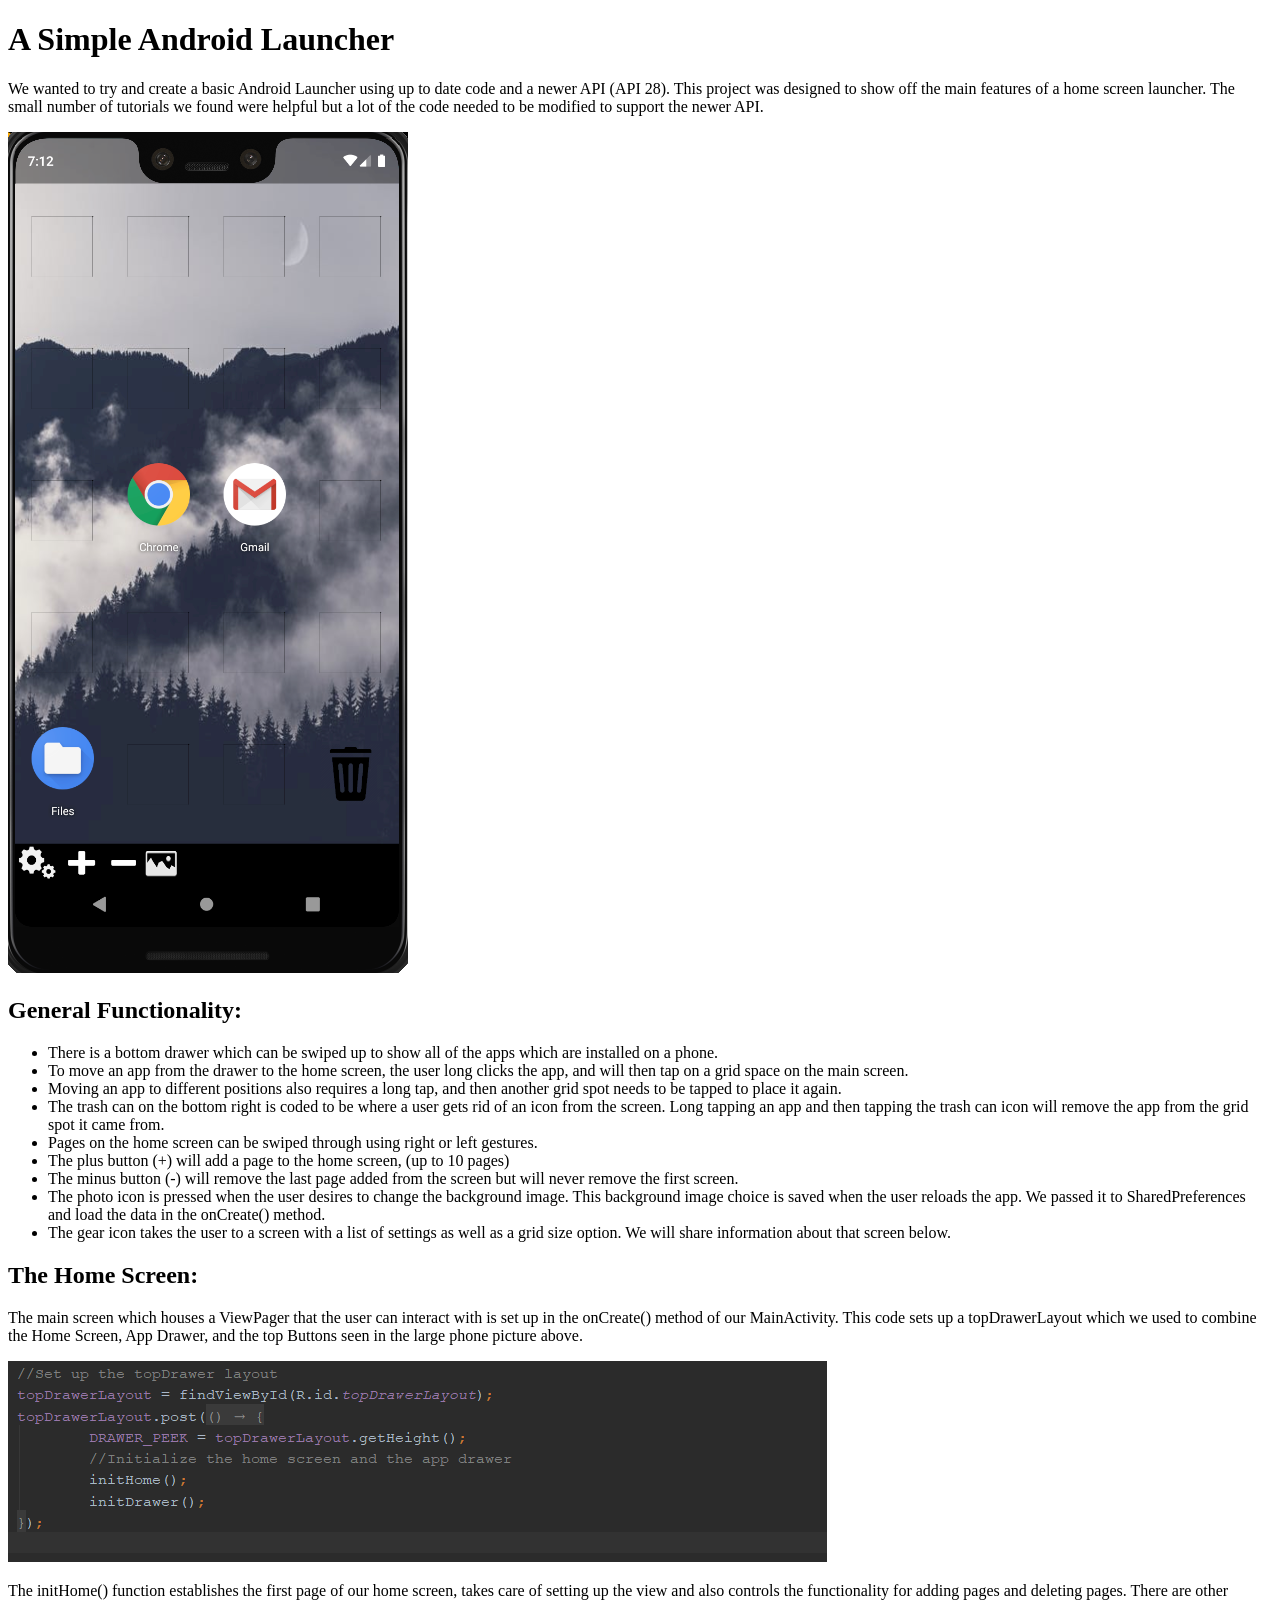
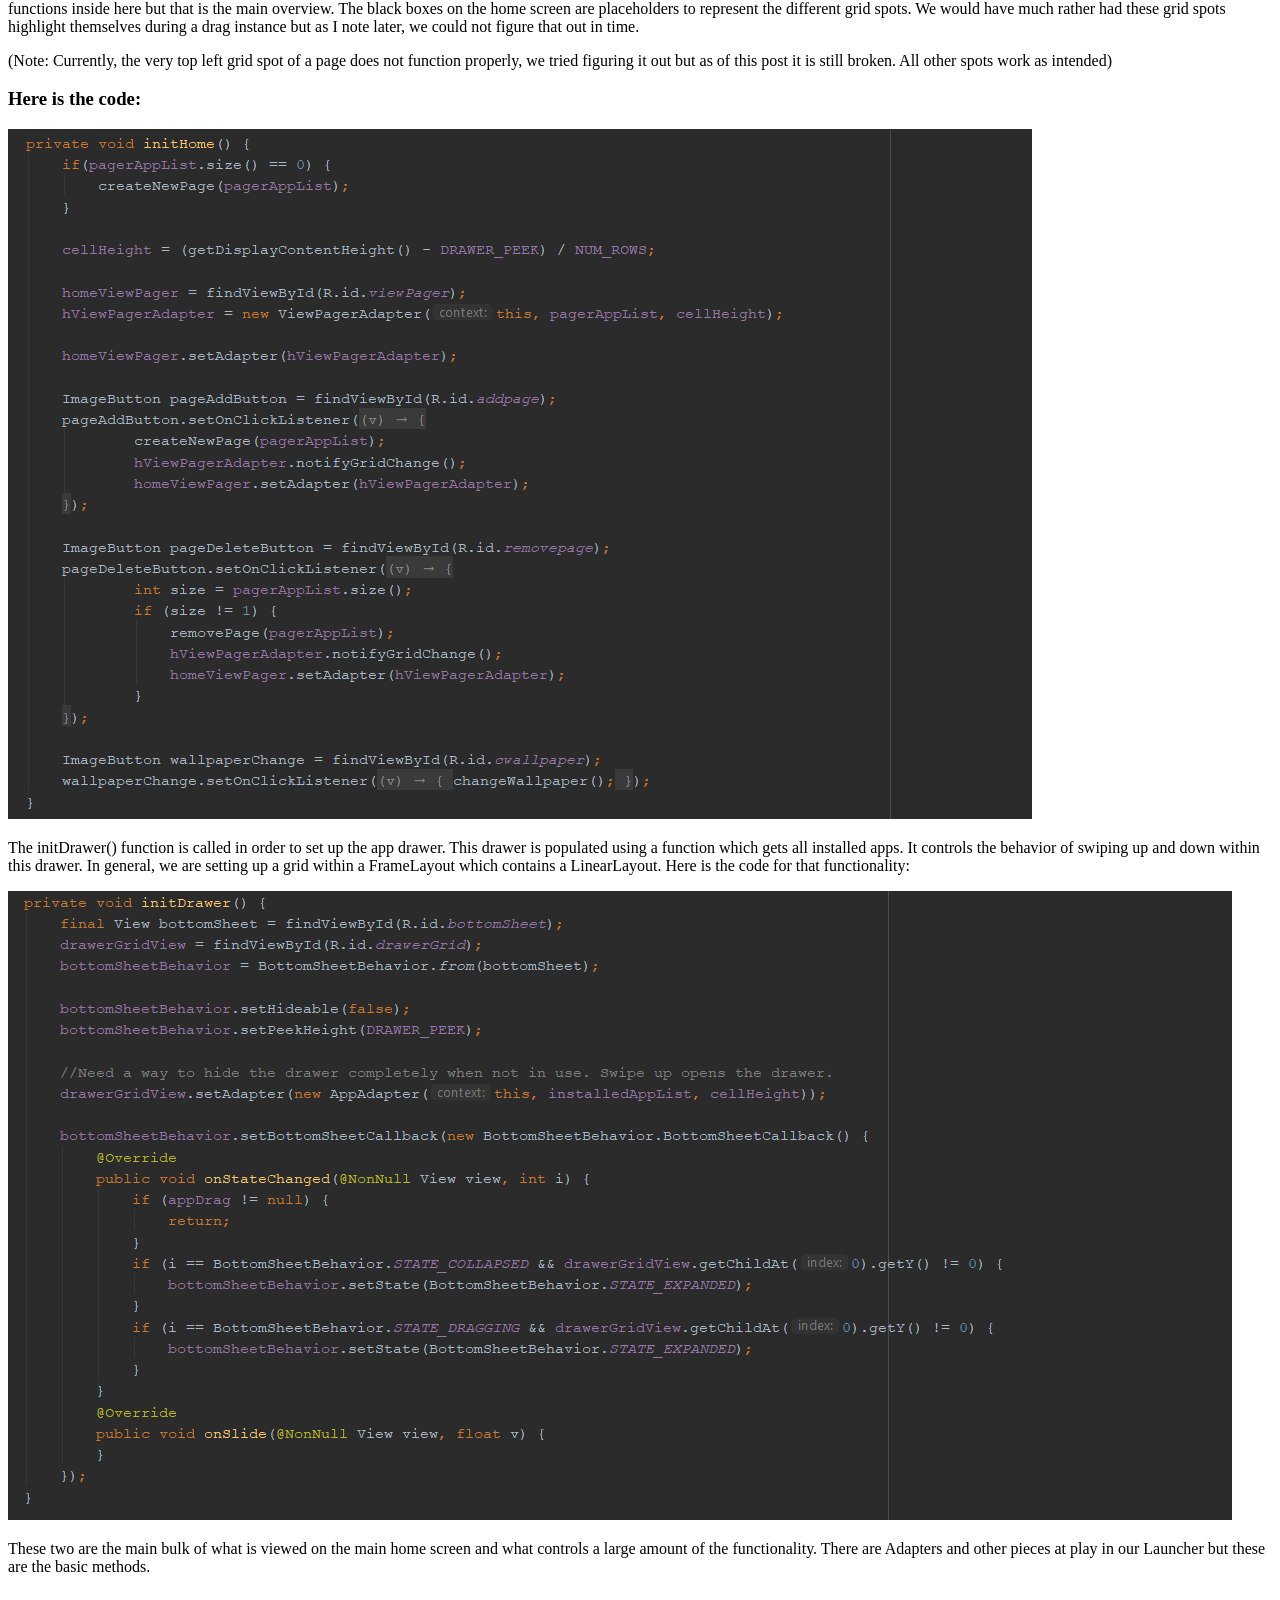
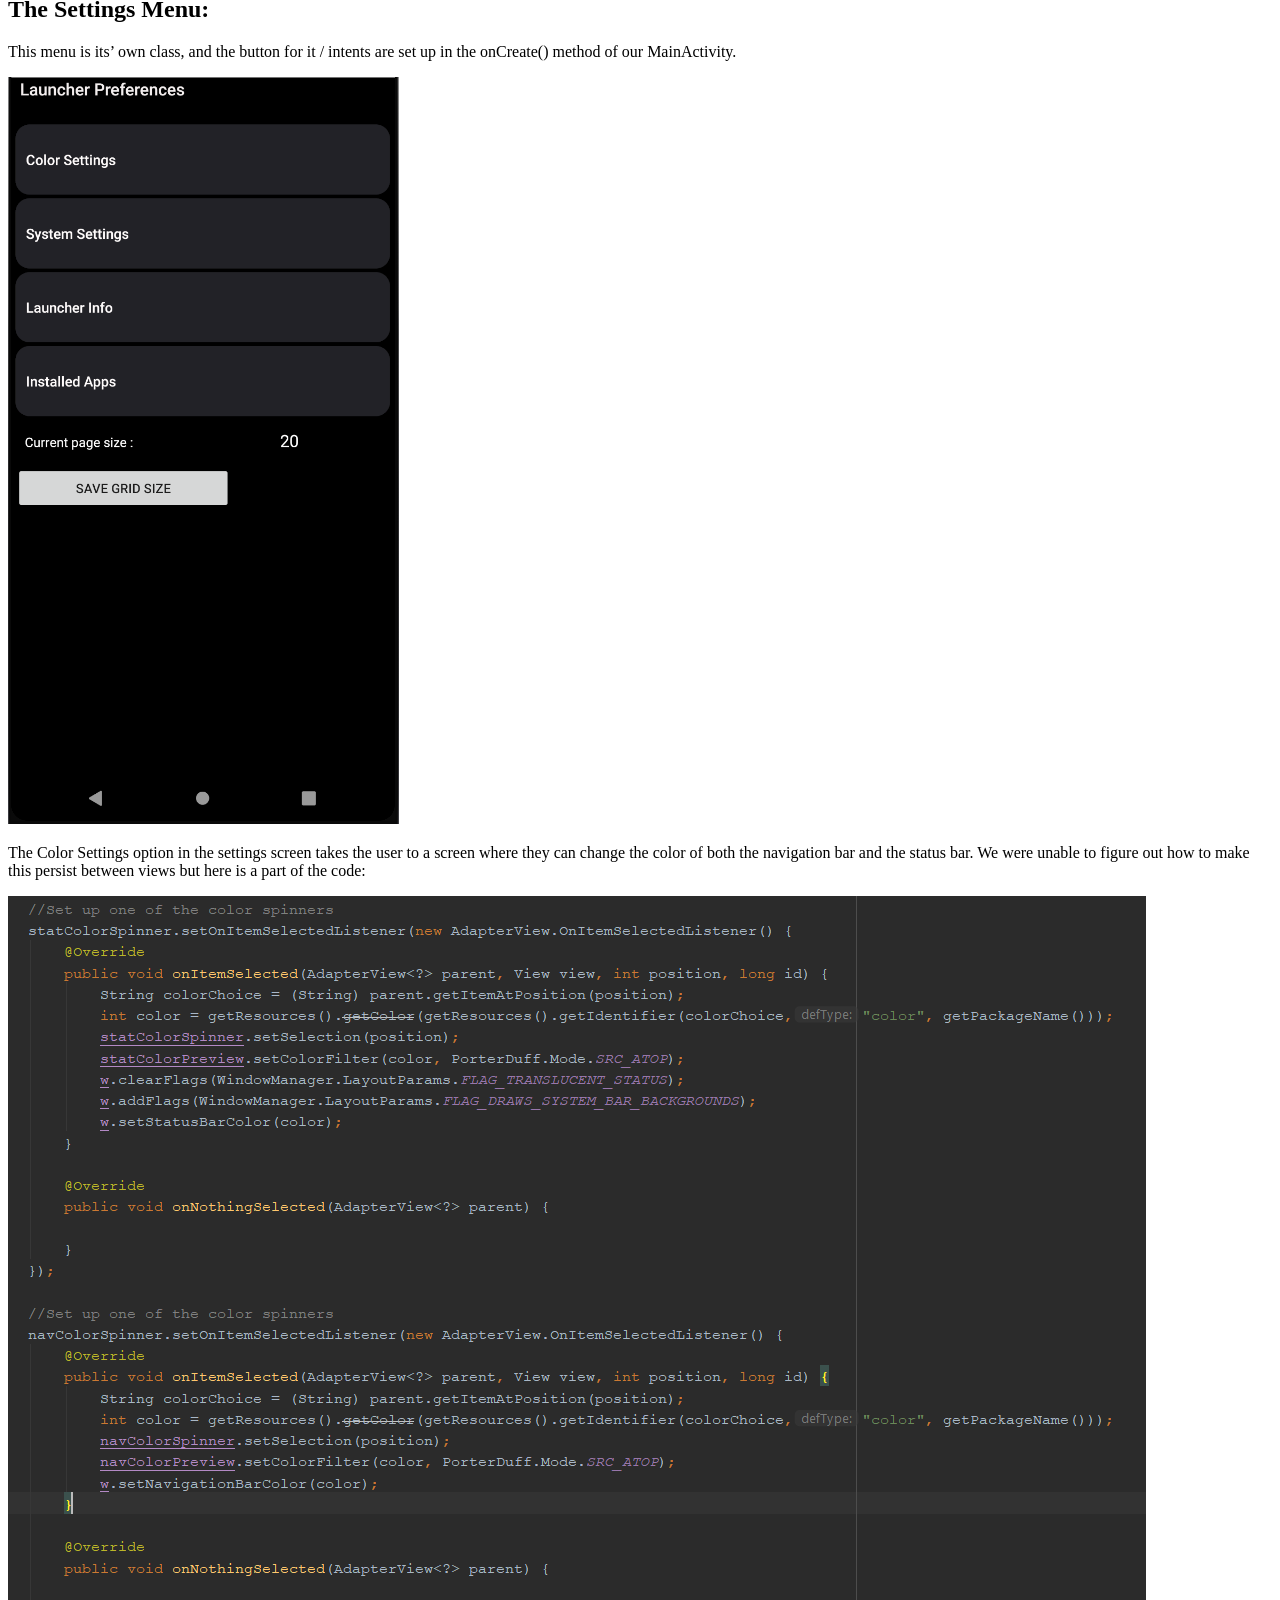
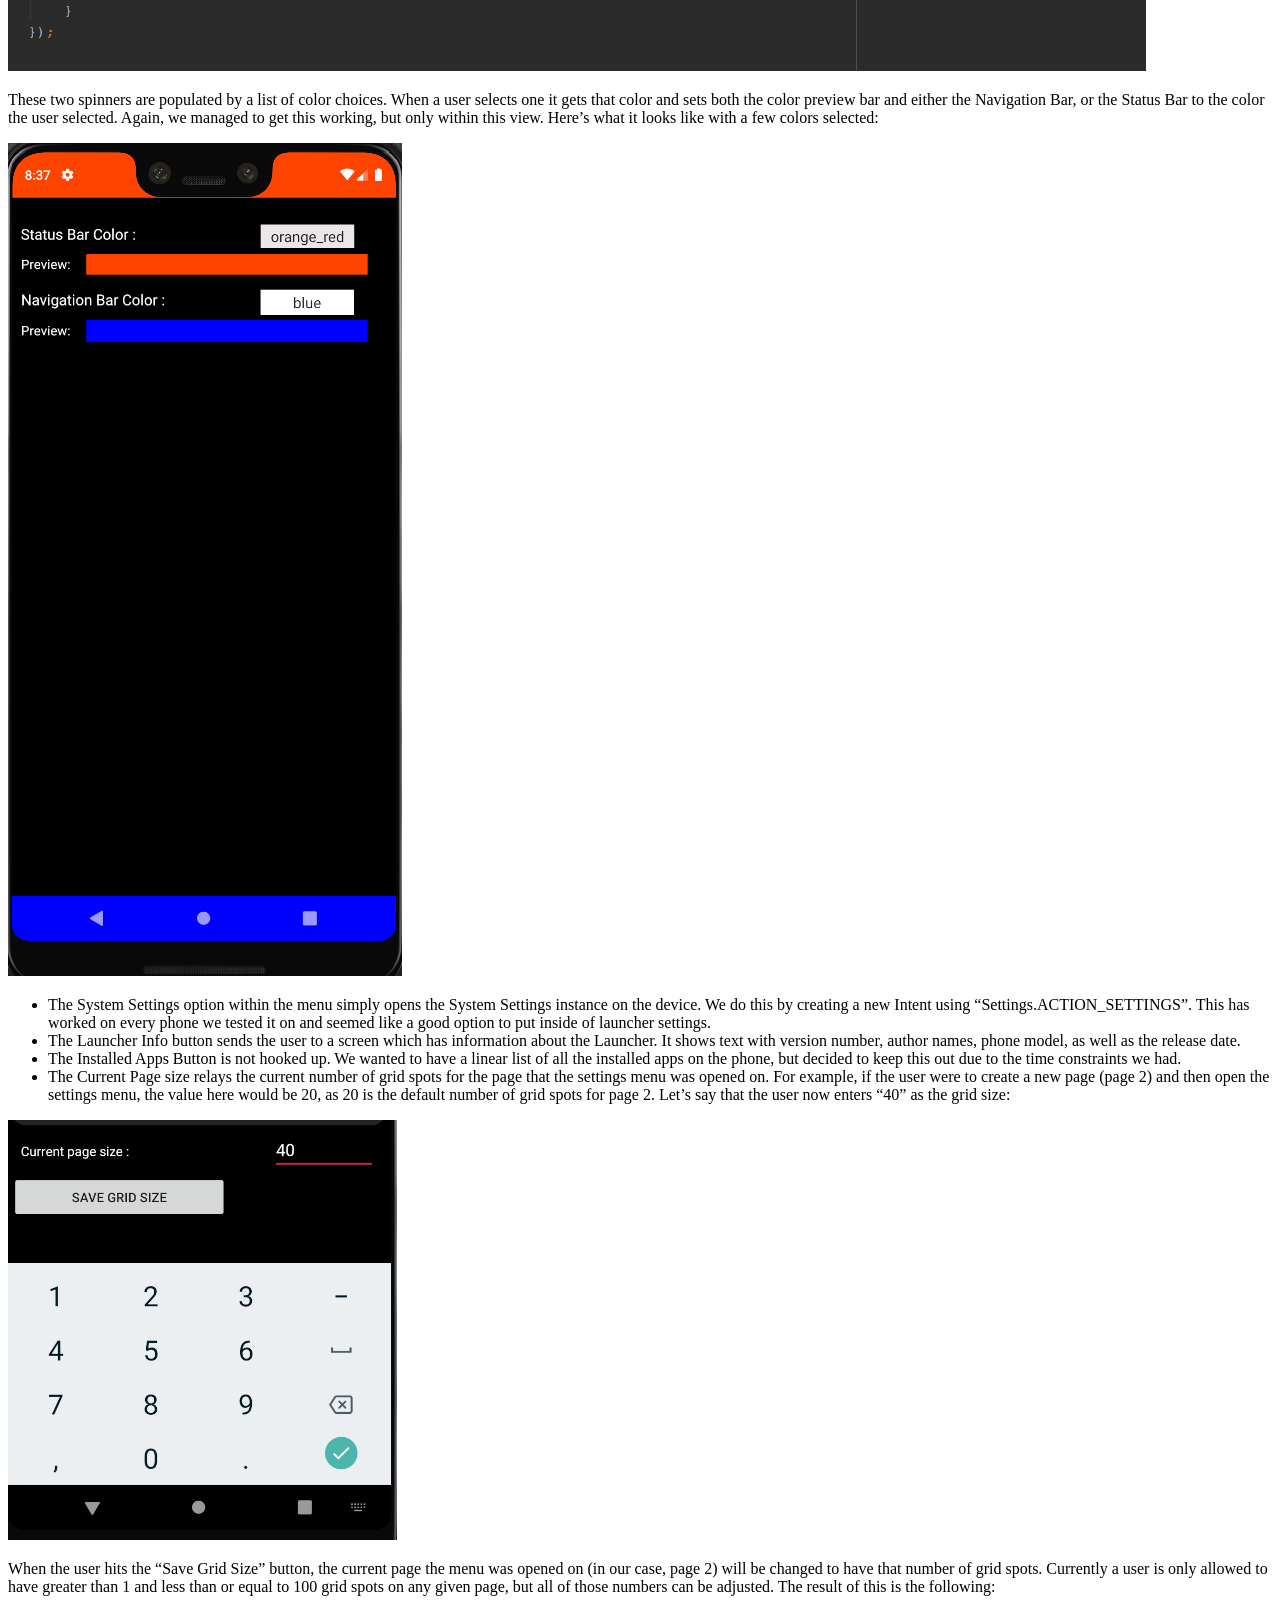
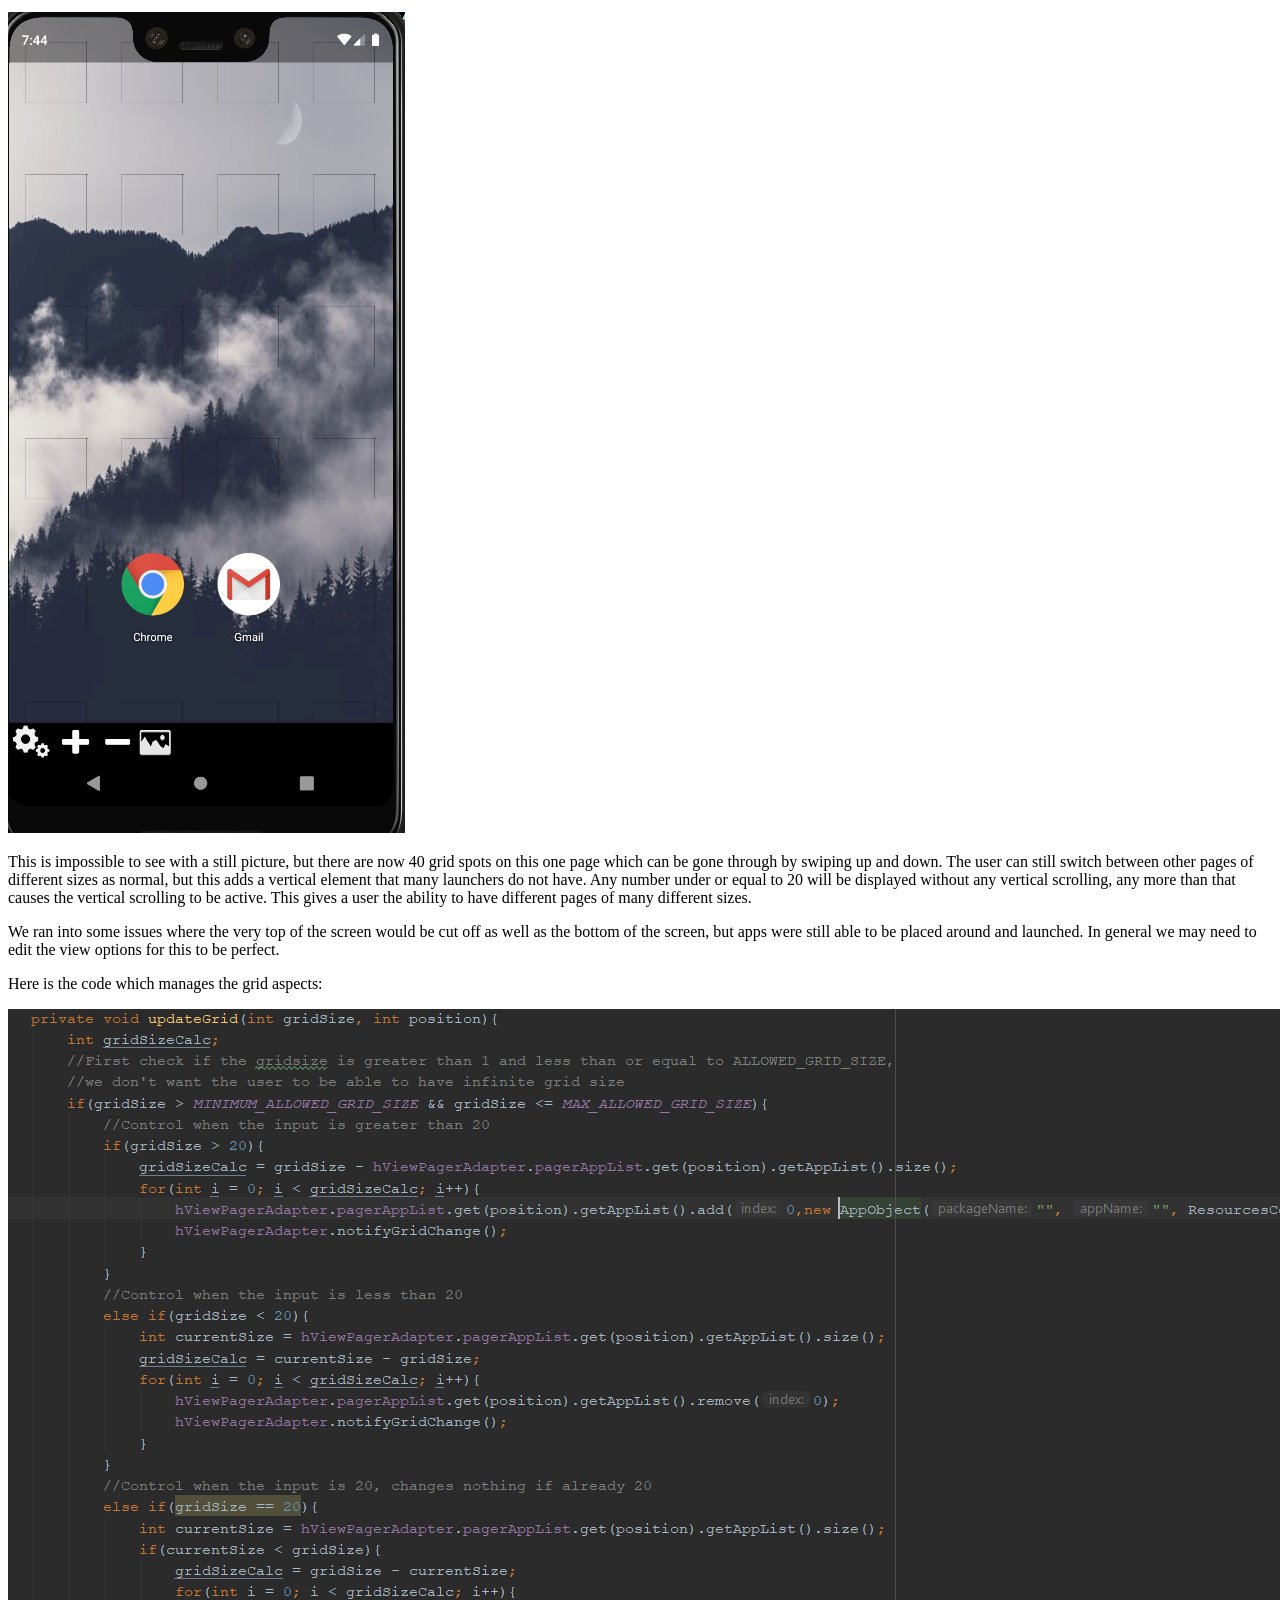
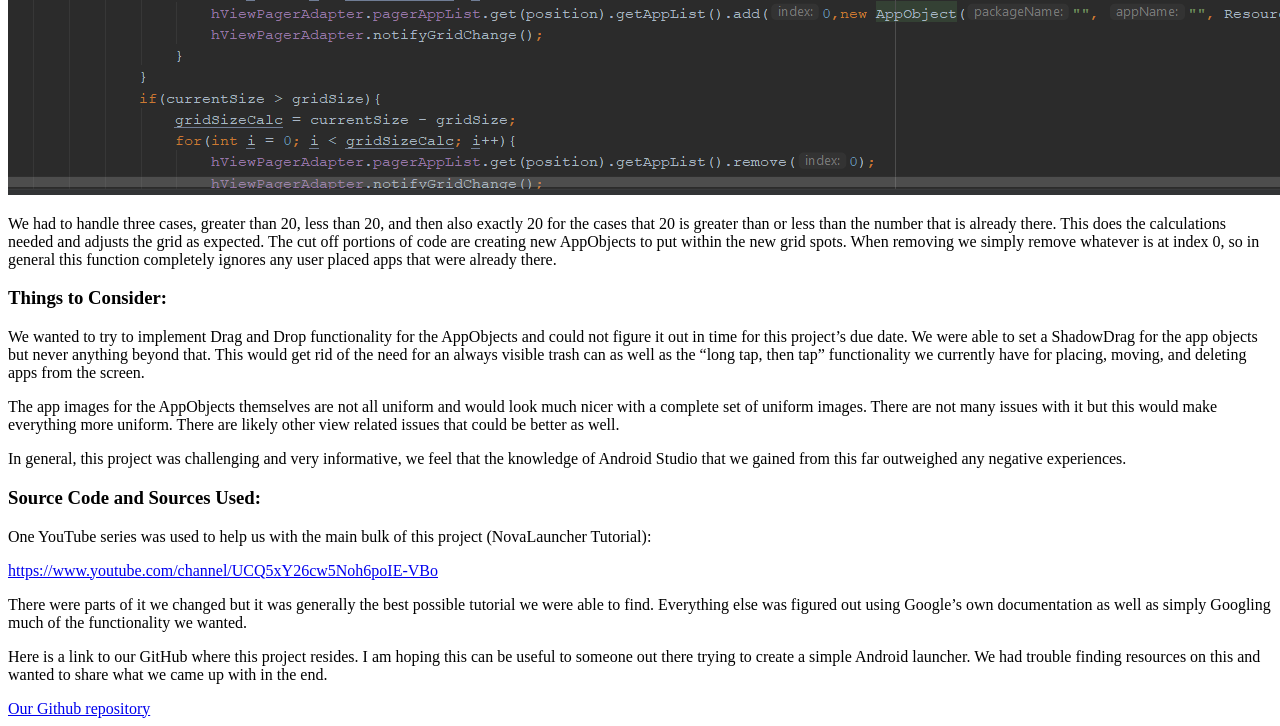
<file: index.html>
<!DOCTYPE html>
<html>
<body>
<h1>A Simple Android Launcher</h1>
<p>We wanted to try and create a basic Android Launcher using up to date code and a newer API (API 28). This project was designed to show off the main features of a home screen launcher. The small number of tutorials we found were helpful but a lot of the code needed to be modified to support the newer API.</p>
<img src="img/LauncherHome.png" alt="Launcher Home img" >
<h2>General Functionality:</h2>
<ul>
    <li>There is a bottom drawer which can be swiped up to show all of the apps which are installed on a phone.</li>
    <li>To move an app from the drawer to the home screen, the user long clicks the app, and will then tap on a grid space on the main screen.</li>
    <li>Moving an app to different positions also requires a long tap, and then another grid spot needs to be tapped to place it again.</li>
    <li>The trash can on the bottom right is coded to be where a user gets rid of an icon from the screen. Long tapping an app and then tapping the trash can icon will remove the app from the grid spot it came from.</li>
    <li>Pages on the home screen can be swiped through using right or left gestures.</li>
    <li>The plus button (+) will add a page to the home screen, (up to 10 pages)</li>
    <li>The minus button (-) will remove the last page added from the screen but will never remove the first screen.</li>
    <li>The photo icon is pressed when the user desires to change the background image. This background image choice is saved when the user reloads the app. We passed it to SharedPreferences and load the data in the onCreate() method.</li>
    <li>The gear icon takes the user to a screen with a list of settings as well as a grid size option. We will share information about that screen below.</li>
</ul>
<h2>The Home Screen:</h2>
<p>The main screen which houses a ViewPager that the user can interact with is set up in the onCreate() method of our MainActivity. This code sets up a topDrawerLayout which we used to combine the Home Screen, App Drawer, and the top Buttons seen in the large phone picture above.</p>
<img src="img/TopDrawerCode.png" alt="Top Drawer Init Code img" >
<p>The initHome() function establishes the first page of our home screen, takes care of setting up the view and also controls the functionality for adding pages and deleting pages. There are other functions inside here but that is the main overview. The black boxes on the home screen are placeholders to represent the different grid spots. We would have much rather had these grid spots highlight themselves during a drag instance but as I note later, we could not figure that out in time.</p>
<p>(Note: Currently, the very top left grid spot of a page does not function properly, we tried figuring it out but as of this post it is still broken. All other spots work as intended)</p>
<h3>Here is the code:</h3>
<img src="img/code1.png" alt="code block 1 img">
<p>The initDrawer() function is called in order to set up the app drawer. This drawer is populated using a function which gets all installed apps. It controls the behavior of swiping up and down within this drawer. In general, we are setting up a grid within a FrameLayout which contains a LinearLayout. Here is the code for that functionality:</p>
<img src="img/Code2.png" alt="code block 2 img">
<p>These two are the main bulk of what is viewed on the main home screen and what controls a large amount of the functionality. There are Adapters and other pieces at play in our Launcher but these are the basic methods.</p>
<h2>The Settings Menu:</h2>
<p>This menu is its’ own class, and the button for it / intents are set up in the onCreate() method of our MainActivity.</p>
<img src="img/settings.png" alt="Settings screen img">
<p>The Color Settings option in the settings screen takes the user to a screen where they can change the color of both the navigation bar and the status bar. We were unable to figure out how to make this persist between views but here is a part of the code:</p>
<img src="img/code3.png" alt="code for settings screen">
<p>These two spinners are populated by a list of color choices. When a user selects one it gets that color and sets both the color preview bar and either the Navigation Bar, or the Status Bar to the color the user selected. Again, we managed to get this working, but only within this view. Here’s what it looks like with a few colors selected:</p>
<img src="img/settings2.png" alt="the second piece of the settings screen">
<ul>
    <li>The System Settings option within the menu simply opens the System Settings instance on the device. We do this by creating a new Intent using “Settings.ACTION_SETTINGS”. This has worked on every phone we tested it on and seemed like a good option to put inside of launcher settings.</li>
    <li>The Launcher Info button sends the user to a screen which has information about the Launcher. It shows text with version number, author names, phone model, as well as the release date.</li>
    <li>The Installed Apps Button is not hooked up. We wanted to have a linear list of all the installed apps on the phone, but decided to keep this out due to the time constraints we had.</li>
    <li>The Current Page size relays the current number of grid spots for the page that the settings menu was opened on. For example, if the user were to create a new page (page 2) and then open the settings menu, the value here would be 20, as 20 is the default number of grid spots for page 2. Let’s say that the user now enters “40” as the grid size:</li>
</ul>
<img src="img/settingsGridSize.png" alt="the grid size img in settings">
<p>When the user hits the “Save Grid Size” button, the current page the menu was opened on (in our case, page 2) will be changed to have that number of grid spots. Currently a user is only allowed to have greater than 1 and less than or equal to 100 grid spots on any given page, but all of those numbers can be adjusted. The result of this is the following:</p>
<img src="img/LauncherHome2.png" alt="a second img of the launcher">
<p>This is impossible to see with a still picture, but there are now 40 grid spots on this one page which can be gone through by swiping up and down. The user can still switch between other pages of different sizes as normal, but this adds a vertical element that many launchers do not have. Any number under or equal to 20 will be displayed without any vertical scrolling, any more than that causes the vertical scrolling to be active. This gives a user the ability to have different pages of many different sizes.</p>
<p>We ran into some issues where the very top of the screen would be cut off as well as the bottom of the screen, but apps were still able to be placed around and launched. In general we may need to edit the view options for this to be perfect.</p>
<p>Here is the code which manages the grid aspects:</p>
<img src="img/grid changing code.png" alt="grid changing code image">
<p>We had to handle three cases, greater than 20, less than 20, and then also exactly 20 for the cases that 20 is greater than or less than the number that is already there. This does the calculations needed and adjusts the grid as expected. The cut off portions of code are creating new AppObjects to put within the new grid spots. When removing we simply remove whatever is at index 0, so in general this function completely ignores any user placed apps that were already there.</p>
<h3>Things to Consider:</h3>
<p>We wanted to try to implement Drag and Drop functionality for the AppObjects and could not figure it out in time for this project’s due date. We were able to set a ShadowDrag for the app objects but never anything beyond that. This would get rid of the need for an always visible trash can as well as the “long tap, then tap” functionality we currently have for placing, moving, and deleting apps from the screen.</p>
<p>The app images for the AppObjects themselves are not all uniform and would look much nicer with a complete set of uniform images. There are not many issues with it but this would make everything more uniform. There are likely other view related issues that could be better as well.</p>
<p>In general, this project was challenging and very informative, we feel that the knowledge of Android Studio that we gained from this far outweighed any negative experiences.</p>
<h3>Source Code and Sources Used:</h3>
<p>One YouTube series was used to help us with the main bulk of this project (NovaLauncher Tutorial):</p>
<a href="https://www.youtube.com/channel/UCQ5xY26cw5Noh6poIE-VBo">https://www.youtube.com/channel/UCQ5xY26cw5Noh6poIE-VBo</a>
<p>There were parts of it we changed but it was generally the best possible tutorial we were able to find. Everything else was figured out using Google’s own documentation as well as simply Googling much of the functionality we wanted.</p>
<p>Here is a link to our GitHub where this project resides. I am hoping this can be useful to someone out there trying to create a simple Android launcher. We had trouble finding resources on this and wanted to share what we came up with in the end.</p>
<a href="https://github.com/kupresk14/AndroidLauncherCIS357?source=post_page-----8d4e3fde8966----------------------">Our Github repository</a>
</body>
</html>
</file>
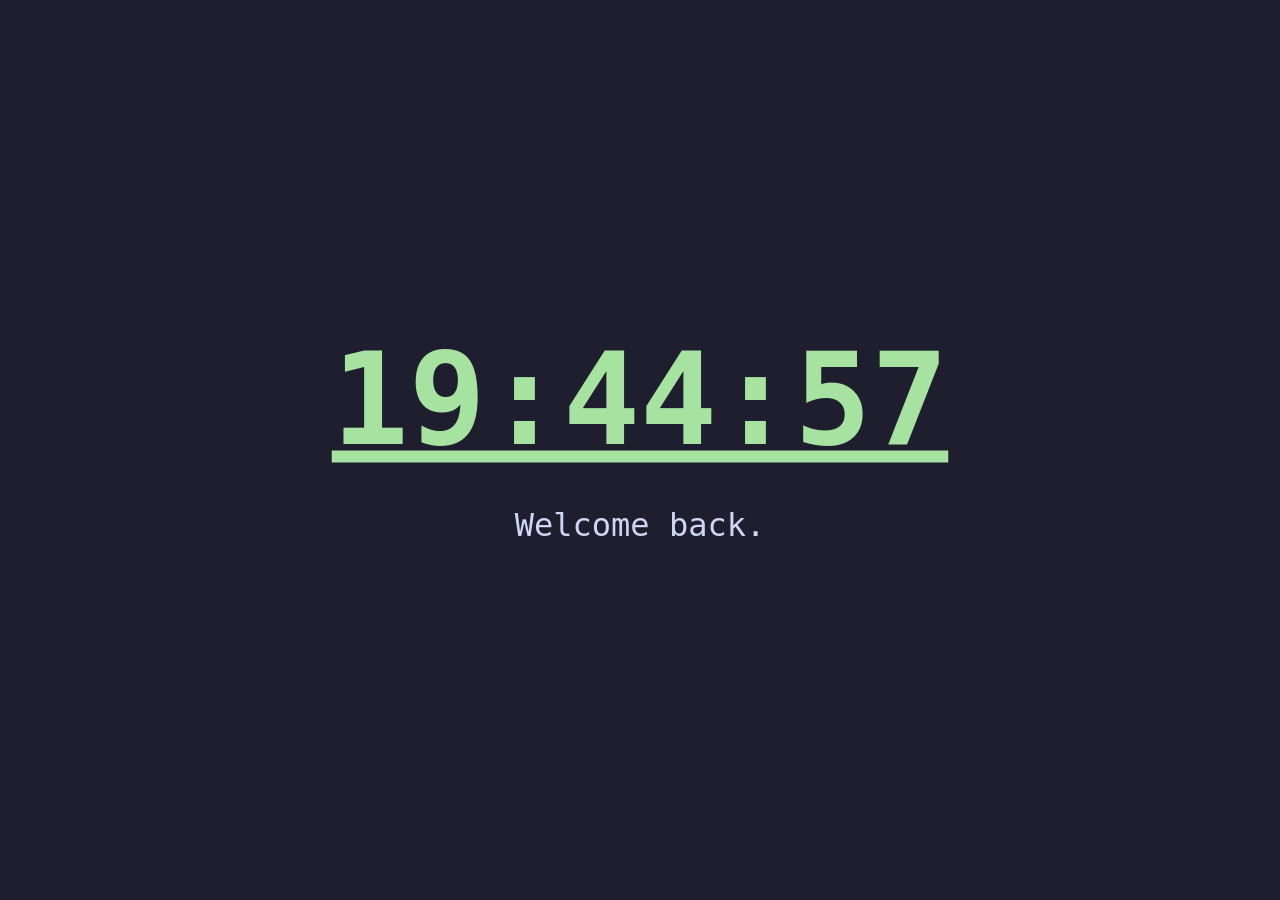
<file: app/src/main/assets/index.html>
<!DOCTYPE html>
<html lang="en-US">
    <head>
        <link href="style.css" rel="stylesheet" />
        <meta charset="utf-8" />
        <meta name="viewport" content="width=device-width" />
        <title>New Tab</title>
    </head>
    <body>
        <div class="center-div">
            <p id="clock">hh:mm:ss</p>
            <script src="clock.js"></script>
            <p id="welcome" class="bigtext">Welcome back</p>
        </div>
    </body>
</html>
</file>
<file: app/src/main/assets/style.css>
#container * {text-align: center;}

:root {

    /* Font, set it to a font (obviously)                               */
    /* If your font's name is multiple words, put it in 'single quotes' */
    /* Examples: sans-serif, 'Times New Roman', Courier                 */
    --font: 'DejaVu Sans Mono', monospace;


    /* Name, set it to ", [your name]."                                 */
    /* Example: if your name is Martin, set it to ", Martin."           */
    /* Set it to "." if you don't want it to show a name                */
    --name: ".";


    /* COLORS                                                           */
    /* Set these to colors in hex format                                */
    /* I personally went for the Catppuccin Mocha palette               */

    /* Foreground color, used for text                                  */
    --fgcolor: #cdd6f4;

    /* Accent color, used for the clock                                 */
    --accent: #a6e3a1;

    /* Background color, used for the background                        */
    --bgcolor: #1e1e2e;
}

/* Rest of the CSS */
body, html {
    background-color: var(--bgcolor);
    font-family: var(--font);
    color: var(--fgcolor);
}
.center-div {
    text-align: center;
    position: absolute;
    top: 50%;
    left: 50%;
    transform: translate(-50%, -50%);
}
#clock {
    color: var(--accent);
    text-decoration: underline;
    font-size: 96pt;
    font-weight: bold;
    margin: 0;
}
.bigtext {
    font-size: xx-large;
}
#welcome::after {
    content: var(--name);
}
@media (max-width: 625px) and (min-width: 470px) {
    #clock {
        font-size: 72pt;
    }
}
@media (max-width: 469px) {
    #clock {
        font-size: 48pt;
    }
               }
</file>
